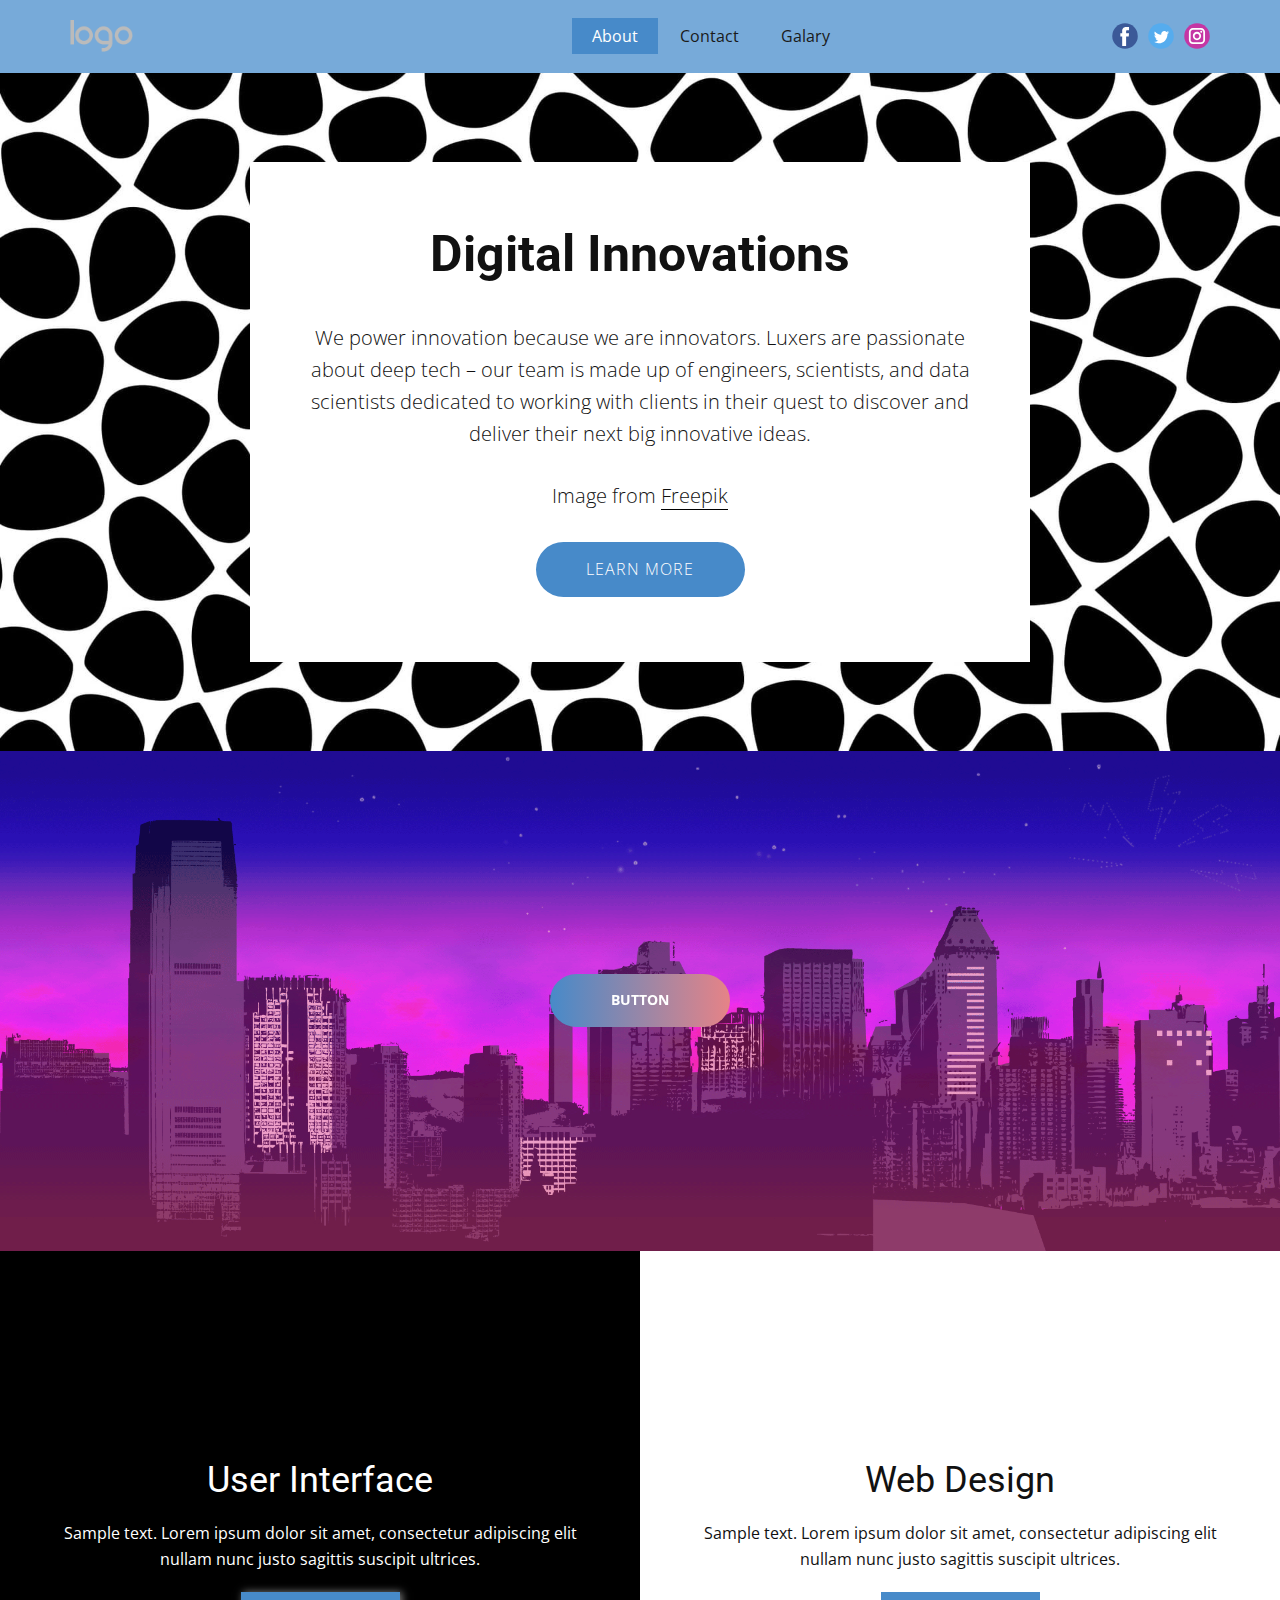
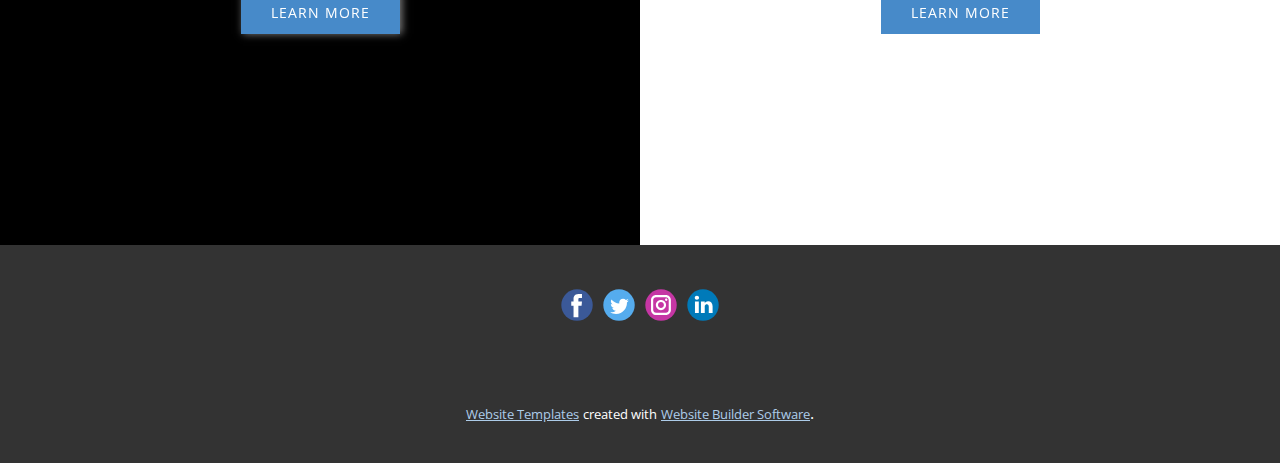
<file: index.html>
<!DOCTYPE html>
<html style="font-size: 16px;">
  <head>
    <meta name="viewport" content="width=device-width, initial-scale=1.0">
    <meta charset="utf-8">
    <meta name="keywords" content="User Interface, Web Design">
    <meta name="description" content="">
    <meta name="page_type" content="np-template-header-footer-from-plugin">
    <title>About</title>
    <link rel="stylesheet" href="nicepage.css" media="screen">
<link rel="stylesheet" href="About.css" media="screen">
    <script class="u-script" type="text/javascript" src="jquery.js" defer=""></script>
    <script class="u-script" type="text/javascript" src="nicepage.js" defer=""></script>
    <meta name="generator" content="Nicepage 3.16.0, nicepage.com">
    <link id="u-theme-google-font" rel="stylesheet" href="https://fonts.googleapis.com/css?family=Roboto:100,100i,300,300i,400,400i,500,500i,700,700i,900,900i|Open+Sans:300,300i,400,400i,600,600i,700,700i,800,800i">
    
    
    
    
    <script type="application/ld+json">{
		"@context": "http://schema.org",
		"@type": "Organization",
		"name": "",
		"url": "index.html",
		"logo": "images/default-logo.png",
		"sameAs": []
}</script>
    <meta property="og:title" content="About">
    <meta property="og:type" content="website">
    <meta name="theme-color" content="#478ac9">
    <link rel="canonical" href="index.html">
    <meta property="og:url" content="index.html">
  </head>
  <body data-home-page="About.html" data-home-page-title="About" class="u-body"><header class="u-align-center-sm u-align-center-xs u-clearfix u-header u-palette-1-light-1 u-header" id="sec-6d69"><div class="u-clearfix u-sheet u-sheet-1">
        <a href="https://nicepage.com" class="u-image u-logo u-image-1">
          <img src="images/default-logo.png" class="u-logo-image u-logo-image-1">
        </a>
        <div class="u-social-icons u-spacing-10 u-social-icons-1">
          <a class="u-social-url" title="facebook" target="_blank" href=""><span class="u-icon u-icon-circle u-social-facebook u-social-icon u-icon-1"><svg class="u-svg-link" preserveAspectRatio="xMidYMin slice" viewBox="0 0 112 112" style=""><use xmlns:xlink="http://www.w3.org/1999/xlink" xlink:href="#svg-c584"></use></svg><svg class="u-svg-content" viewBox="0 0 112 112" x="0" y="0" id="svg-c584"><circle fill="currentColor" cx="56.1" cy="56.1" r="55"></circle><path fill="#FFFFFF" d="M73.5,31.6h-9.1c-1.4,0-3.6,0.8-3.6,3.9v8.5h12.6L72,58.3H60.8v40.8H43.9V58.3h-8V43.9h8v-9.2
            c0-6.7,3.1-17,17-17h12.5v13.9H73.5z"></path></svg></span>
          </a>
          <a class="u-social-url" title="twitter" target="_blank" href=""><span class="u-icon u-icon-circle u-social-icon u-social-twitter u-icon-2"><svg class="u-svg-link" preserveAspectRatio="xMidYMin slice" viewBox="0 0 112 112" style=""><use xmlns:xlink="http://www.w3.org/1999/xlink" xlink:href="#svg-4ba1"></use></svg><svg class="u-svg-content" viewBox="0 0 112 112" x="0" y="0" id="svg-4ba1"><circle fill="currentColor" class="st0" cx="56.1" cy="56.1" r="55"></circle><path fill="#FFFFFF" d="M83.8,47.3c0,0.6,0,1.2,0,1.7c0,17.7-13.5,38.2-38.2,38.2C38,87.2,31,85,25,81.2c1,0.1,2.1,0.2,3.2,0.2
            c6.3,0,12.1-2.1,16.7-5.7c-5.9-0.1-10.8-4-12.5-9.3c0.8,0.2,1.7,0.2,2.5,0.2c1.2,0,2.4-0.2,3.5-0.5c-6.1-1.2-10.8-6.7-10.8-13.1
            c0-0.1,0-0.1,0-0.2c1.8,1,3.9,1.6,6.1,1.7c-3.6-2.4-6-6.5-6-11.2c0-2.5,0.7-4.8,1.8-6.7c6.6,8.1,16.5,13.5,27.6,14
            c-0.2-1-0.3-2-0.3-3.1c0-7.4,6-13.4,13.4-13.4c3.9,0,7.3,1.6,9.8,4.2c3.1-0.6,5.9-1.7,8.5-3.3c-1,3.1-3.1,5.8-5.9,7.4
            c2.7-0.3,5.3-1,7.7-2.1C88.7,43,86.4,45.4,83.8,47.3z"></path></svg></span>
          </a>
          <a class="u-social-url" title="instagram" target="_blank" href=""><span class="u-icon u-icon-circle u-social-icon u-social-instagram u-icon-3"><svg class="u-svg-link" preserveAspectRatio="xMidYMin slice" viewBox="0 0 112 112" style=""><use xmlns:xlink="http://www.w3.org/1999/xlink" xlink:href="#svg-ce2f"></use></svg><svg class="u-svg-content" viewBox="0 0 112 112" x="0" y="0" id="svg-ce2f"><circle fill="currentColor" cx="56.1" cy="56.1" r="55"></circle><path fill="#FFFFFF" d="M55.9,38.2c-9.9,0-17.9,8-17.9,17.9C38,66,46,74,55.9,74c9.9,0,17.9-8,17.9-17.9C73.8,46.2,65.8,38.2,55.9,38.2
            z M55.9,66.4c-5.7,0-10.3-4.6-10.3-10.3c-0.1-5.7,4.6-10.3,10.3-10.3c5.7,0,10.3,4.6,10.3,10.3C66.2,61.8,61.6,66.4,55.9,66.4z"></path><path fill="#FFFFFF" d="M74.3,33.5c-2.3,0-4.2,1.9-4.2,4.2s1.9,4.2,4.2,4.2s4.2-1.9,4.2-4.2S76.6,33.5,74.3,33.5z"></path><path fill="#FFFFFF" d="M73.1,21.3H38.6c-9.7,0-17.5,7.9-17.5,17.5v34.5c0,9.7,7.9,17.6,17.5,17.6h34.5c9.7,0,17.5-7.9,17.5-17.5V38.8
            C90.6,29.1,82.7,21.3,73.1,21.3z M83,73.3c0,5.5-4.5,9.9-9.9,9.9H38.6c-5.5,0-9.9-4.5-9.9-9.9V38.8c0-5.5,4.5-9.9,9.9-9.9h34.5
            c5.5,0,9.9,4.5,9.9,9.9V73.3z"></path></svg></span>
          </a>
        </div>
        <nav class="u-align-left u-menu u-menu-dropdown u-offcanvas u-menu-1">
          <div class="menu-collapse" style="font-size: 1rem;">
            <a class="u-button-style u-nav-link" href="#">
              <svg class="u-svg-link" preserveAspectRatio="xMidYMin slice" viewBox="0 0 302 302" style=""><use xmlns:xlink="http://www.w3.org/1999/xlink" xlink:href="#svg-8a8f"></use></svg>
              <svg xmlns="http://www.w3.org/2000/svg" xmlns:xlink="http://www.w3.org/1999/xlink" version="1.1" id="svg-8a8f" x="0px" y="0px" viewBox="0 0 302 302" style="enable-background:new 0 0 302 302;" xml:space="preserve" class="u-svg-content"><g><rect y="36" width="302" height="30"></rect><rect y="236" width="302" height="30"></rect><rect y="136" width="302" height="30"></rect>
</g><g></g><g></g><g></g><g></g><g></g><g></g><g></g><g></g><g></g><g></g><g></g><g></g><g></g><g></g><g></g></svg>
            </a>
          </div>
          <div class="u-custom-menu u-nav-container">
            <ul class="u-nav u-spacing-2 u-unstyled u-nav-1"><li class="u-nav-item"><a class="u-active-palette-1-base u-border-active-palette-1-base u-border-hover-palette-1-light-1 u-button-style u-hover-palette-1-light-1 u-nav-link u-text-active-white u-text-grey-90 u-text-hover-white" href="About.html" style="padding: 10px 20px;">About</a>
</li><li class="u-nav-item"><a class="u-active-palette-1-base u-border-active-palette-1-base u-border-hover-palette-1-light-1 u-button-style u-hover-palette-1-light-1 u-nav-link u-text-active-white u-text-grey-90 u-text-hover-white" href="Contact.html" style="padding: 10px 20px;">Contact</a>
</li><li class="u-nav-item"><a class="u-active-palette-1-base u-border-active-palette-1-base u-border-hover-palette-1-light-1 u-button-style u-hover-palette-1-light-1 u-nav-link u-text-active-white u-text-grey-90 u-text-hover-white" href="Galary.html" style="padding: 10px 20px;">Galary</a>
</li></ul>
          </div>
          <div class="u-custom-menu u-nav-container-collapse">
            <div class="u-align-center u-black u-container-style u-inner-container-layout u-opacity u-opacity-95 u-sidenav">
              <div class="u-sidenav-overflow">
                <div class="u-menu-close"></div>
                <ul class="u-align-center u-nav u-popupmenu-items u-unstyled u-nav-2"><li class="u-nav-item"><a class="u-button-style u-nav-link" href="About.html" style="padding: 10px 20px;">About</a>
</li><li class="u-nav-item"><a class="u-button-style u-nav-link" href="Contact.html" style="padding: 10px 20px;">Contact</a>
</li><li class="u-nav-item"><a class="u-button-style u-nav-link" href="Galary.html" style="padding: 10px 20px;">Galary</a>
</li></ul>
              </div>
            </div>
            <div class="u-black u-menu-overlay u-opacity u-opacity-70"></div>
          </div>
        </nav>
      </div></header>
    <section class="u-align-center u-clearfix u-image u-section-1" id="carousel_410c" data-image-width="1920" data-image-height="1047">
      <div class="u-clearfix u-sheet u-valign-middle u-sheet-1">
        <div class="u-align-center u-container-style u-group u-white u-group-1">
          <div class="u-container-layout u-valign-middle u-container-layout-1">
            <h1 class="u-text u-text-default-lg u-text-default-md u-text-default-sm u-text-default-xl u-text-1">Digital Innovations</h1>
            <p class="u-text u-text-2">We power innovation because we are innovators. Luxers are passionate about deep tech – our team is made up of engineers, scientists, and data scientists dedicated to working with clients in their quest to discover and deliver their next big innovative ideas.</p>
            <p class="u-text u-text-3">Image from <a href="https://www.freepik.com/vectors/background" class="u-active-none u-border-1 u-border-black u-btn u-button-link u-button-style u-hover-none u-none u-text-body-color u-btn-1">Freepik</a>
            </p>
            <a href="https://nicepage.com/k/hospital-website-templates" class="u-active-palette-1-base u-btn u-btn-round u-button-style u-hover-black u-palette-1-base u-radius-50 u-btn-2">learn more</a>
          </div>
        </div>
      </div>
    </section>
    <section class="u-clearfix u-image u-section-2" id="sec-f037" data-image-width="2569" data-image-height="837">
      <div class="u-clearfix u-sheet u-valign-middle u-sheet-1">
        <a href="Home.html" class="u-btn u-btn-round u-button-style u-gradient u-none u-radius-37 u-text-body-alt-color u-btn-1" data-animation-name="bounceIn" data-animation-duration="1500" data-animation-delay="0" data-animation-direction="">Button</a>
      </div>
    </section>
    <section class="u-clearfix u-section-3" id="sec-c605">
      <div class="u-clearfix u-expanded-width u-gutter-0 u-layout-wrap u-layout-wrap-1">
        <div class="u-gutter-0 u-layout">
          <div class="u-layout-row">
            <div class="u-align-center u-black u-container-style u-layout-cell u-shape-rectangle u-size-30 u-layout-cell-1">
              <div class="u-container-layout u-valign-middle u-container-layout-1">
                <h2 class="u-text u-text-1">User Interface</h2>
                <p class="u-text u-text-2">Sample text. Lorem ipsum dolor sit amet, consectetur adipiscing elit nullam nunc justo sagittis suscipit ultrices.</p>
                <a href="#" class="u-btn u-button-style u-palette-1-base u-text-active-palette-4-base u-text-hover-palette-2-base u-btn-1" data-animation-name="rotateIn" data-animation-duration="1250" data-animation-delay="0" data-animation-direction="UpRight">learn more</a>
              </div>
            </div>
            <div class="u-align-center u-container-style u-layout-cell u-size-30 u-white u-layout-cell-2">
              <div class="u-container-layout u-valign-middle u-container-layout-2">
                <h2 class="u-text u-text-3">Web Design</h2>
                <p class="u-text u-text-4">Sample text. Lorem ipsum dolor sit amet, consectetur adipiscing elit nullam nunc justo sagittis suscipit ultrices.</p>
                <a href="Contact.html" data-page-id="17616672" class="u-active-palette-4-base u-btn u-button-style u-hover-palette-2-base u-palette-1-base u-btn-2" data-animation-name="bounceIn" data-animation-duration="1750" data-animation-delay="0" data-animation-direction="">learn more</a>
              </div>
            </div>
          </div>
        </div>
      </div>
    </section>
    
    
    <footer class="u-clearfix u-footer u-grey-80" id="sec-30d3"><div class="u-clearfix u-sheet u-sheet-1">
        <div class="u-align-left u-social-icons u-spacing-10 u-social-icons-1">
          <a class="u-social-url" title="facebook" target="_blank" href=""><span class="u-icon u-icon-circle u-social-facebook u-social-icon u-icon-1"><svg class="u-svg-link" preserveAspectRatio="xMidYMin slice" viewBox="0 0 112 112" style=""><use xmlns:xlink="http://www.w3.org/1999/xlink" xlink:href="#svg-9bb2"></use></svg><svg class="u-svg-content" viewBox="0 0 112 112" x="0" y="0" id="svg-9bb2"><circle fill="currentColor" cx="56.1" cy="56.1" r="55"></circle><path fill="#FFFFFF" d="M73.5,31.6h-9.1c-1.4,0-3.6,0.8-3.6,3.9v8.5h12.6L72,58.3H60.8v40.8H43.9V58.3h-8V43.9h8v-9.2
            c0-6.7,3.1-17,17-17h12.5v13.9H73.5z"></path></svg></span>
          </a>
          <a class="u-social-url" title="twitter" target="_blank" href=""><span class="u-icon u-icon-circle u-social-icon u-social-twitter u-icon-2"><svg class="u-svg-link" preserveAspectRatio="xMidYMin slice" viewBox="0 0 112 112" style=""><use xmlns:xlink="http://www.w3.org/1999/xlink" xlink:href="#svg-b16e"></use></svg><svg class="u-svg-content" viewBox="0 0 112 112" x="0" y="0" id="svg-b16e"><circle fill="currentColor" class="st0" cx="56.1" cy="56.1" r="55"></circle><path fill="#FFFFFF" d="M83.8,47.3c0,0.6,0,1.2,0,1.7c0,17.7-13.5,38.2-38.2,38.2C38,87.2,31,85,25,81.2c1,0.1,2.1,0.2,3.2,0.2
            c6.3,0,12.1-2.1,16.7-5.7c-5.9-0.1-10.8-4-12.5-9.3c0.8,0.2,1.7,0.2,2.5,0.2c1.2,0,2.4-0.2,3.5-0.5c-6.1-1.2-10.8-6.7-10.8-13.1
            c0-0.1,0-0.1,0-0.2c1.8,1,3.9,1.6,6.1,1.7c-3.6-2.4-6-6.5-6-11.2c0-2.5,0.7-4.8,1.8-6.7c6.6,8.1,16.5,13.5,27.6,14
            c-0.2-1-0.3-2-0.3-3.1c0-7.4,6-13.4,13.4-13.4c3.9,0,7.3,1.6,9.8,4.2c3.1-0.6,5.9-1.7,8.5-3.3c-1,3.1-3.1,5.8-5.9,7.4
            c2.7-0.3,5.3-1,7.7-2.1C88.7,43,86.4,45.4,83.8,47.3z"></path></svg></span>
          </a>
          <a class="u-social-url" title="instagram" target="_blank" href=""><span class="u-icon u-icon-circle u-social-icon u-social-instagram u-icon-3"><svg class="u-svg-link" preserveAspectRatio="xMidYMin slice" viewBox="0 0 112 112" style=""><use xmlns:xlink="http://www.w3.org/1999/xlink" xlink:href="#svg-9514"></use></svg><svg class="u-svg-content" viewBox="0 0 112 112" x="0" y="0" id="svg-9514"><circle fill="currentColor" cx="56.1" cy="56.1" r="55"></circle><path fill="#FFFFFF" d="M55.9,38.2c-9.9,0-17.9,8-17.9,17.9C38,66,46,74,55.9,74c9.9,0,17.9-8,17.9-17.9C73.8,46.2,65.8,38.2,55.9,38.2
            z M55.9,66.4c-5.7,0-10.3-4.6-10.3-10.3c-0.1-5.7,4.6-10.3,10.3-10.3c5.7,0,10.3,4.6,10.3,10.3C66.2,61.8,61.6,66.4,55.9,66.4z"></path><path fill="#FFFFFF" d="M74.3,33.5c-2.3,0-4.2,1.9-4.2,4.2s1.9,4.2,4.2,4.2s4.2-1.9,4.2-4.2S76.6,33.5,74.3,33.5z"></path><path fill="#FFFFFF" d="M73.1,21.3H38.6c-9.7,0-17.5,7.9-17.5,17.5v34.5c0,9.7,7.9,17.6,17.5,17.6h34.5c9.7,0,17.5-7.9,17.5-17.5V38.8
            C90.6,29.1,82.7,21.3,73.1,21.3z M83,73.3c0,5.5-4.5,9.9-9.9,9.9H38.6c-5.5,0-9.9-4.5-9.9-9.9V38.8c0-5.5,4.5-9.9,9.9-9.9h34.5
            c5.5,0,9.9,4.5,9.9,9.9V73.3z"></path></svg></span>
          </a>
          <a class="u-social-url" title="linkedin" target="_blank" href=""><span class="u-icon u-icon-circle u-social-icon u-social-linkedin u-icon-4"><svg class="u-svg-link" preserveAspectRatio="xMidYMin slice" viewBox="0 0 112 112" style=""><use xmlns:xlink="http://www.w3.org/1999/xlink" xlink:href="#svg-259d"></use></svg><svg class="u-svg-content" viewBox="0 0 112 112" x="0" y="0" id="svg-259d"><circle fill="currentColor" cx="56.1" cy="56.1" r="55"></circle><path fill="#FFFFFF" d="M41.3,83.7H27.9V43.4h13.4V83.7z M34.6,37.9L34.6,37.9c-4.6,0-7.5-3.1-7.5-7c0-4,3-7,7.6-7s7.4,3,7.5,7
            C42.2,34.8,39.2,37.9,34.6,37.9z M89.6,83.7H76.2V62.2c0-5.4-1.9-9.1-6.8-9.1c-3.7,0-5.9,2.5-6.9,4.9c-0.4,0.9-0.4,2.1-0.4,3.3v22.5
            H48.7c0,0,0.2-36.5,0-40.3h13.4v5.7c1.8-2.7,5-6.7,12.1-6.7c8.8,0,15.4,5.8,15.4,18.1V83.7z"></path></svg></span>
          </a>
        </div>
      </div></footer>
    <section class="u-backlink u-clearfix u-grey-80">
      <a class="u-link" href="https://nicepage.com/website-templates" target="_blank">
        <span>Website Templates</span>
      </a>
      <p class="u-text">
        <span>created with</span>
      </p>
      <a class="u-link" href="https://nicepage.com/" target="_blank">
        <span>Website Builder Software</span>
      </a>. 
    </section>
  </body>
</html>
</file>
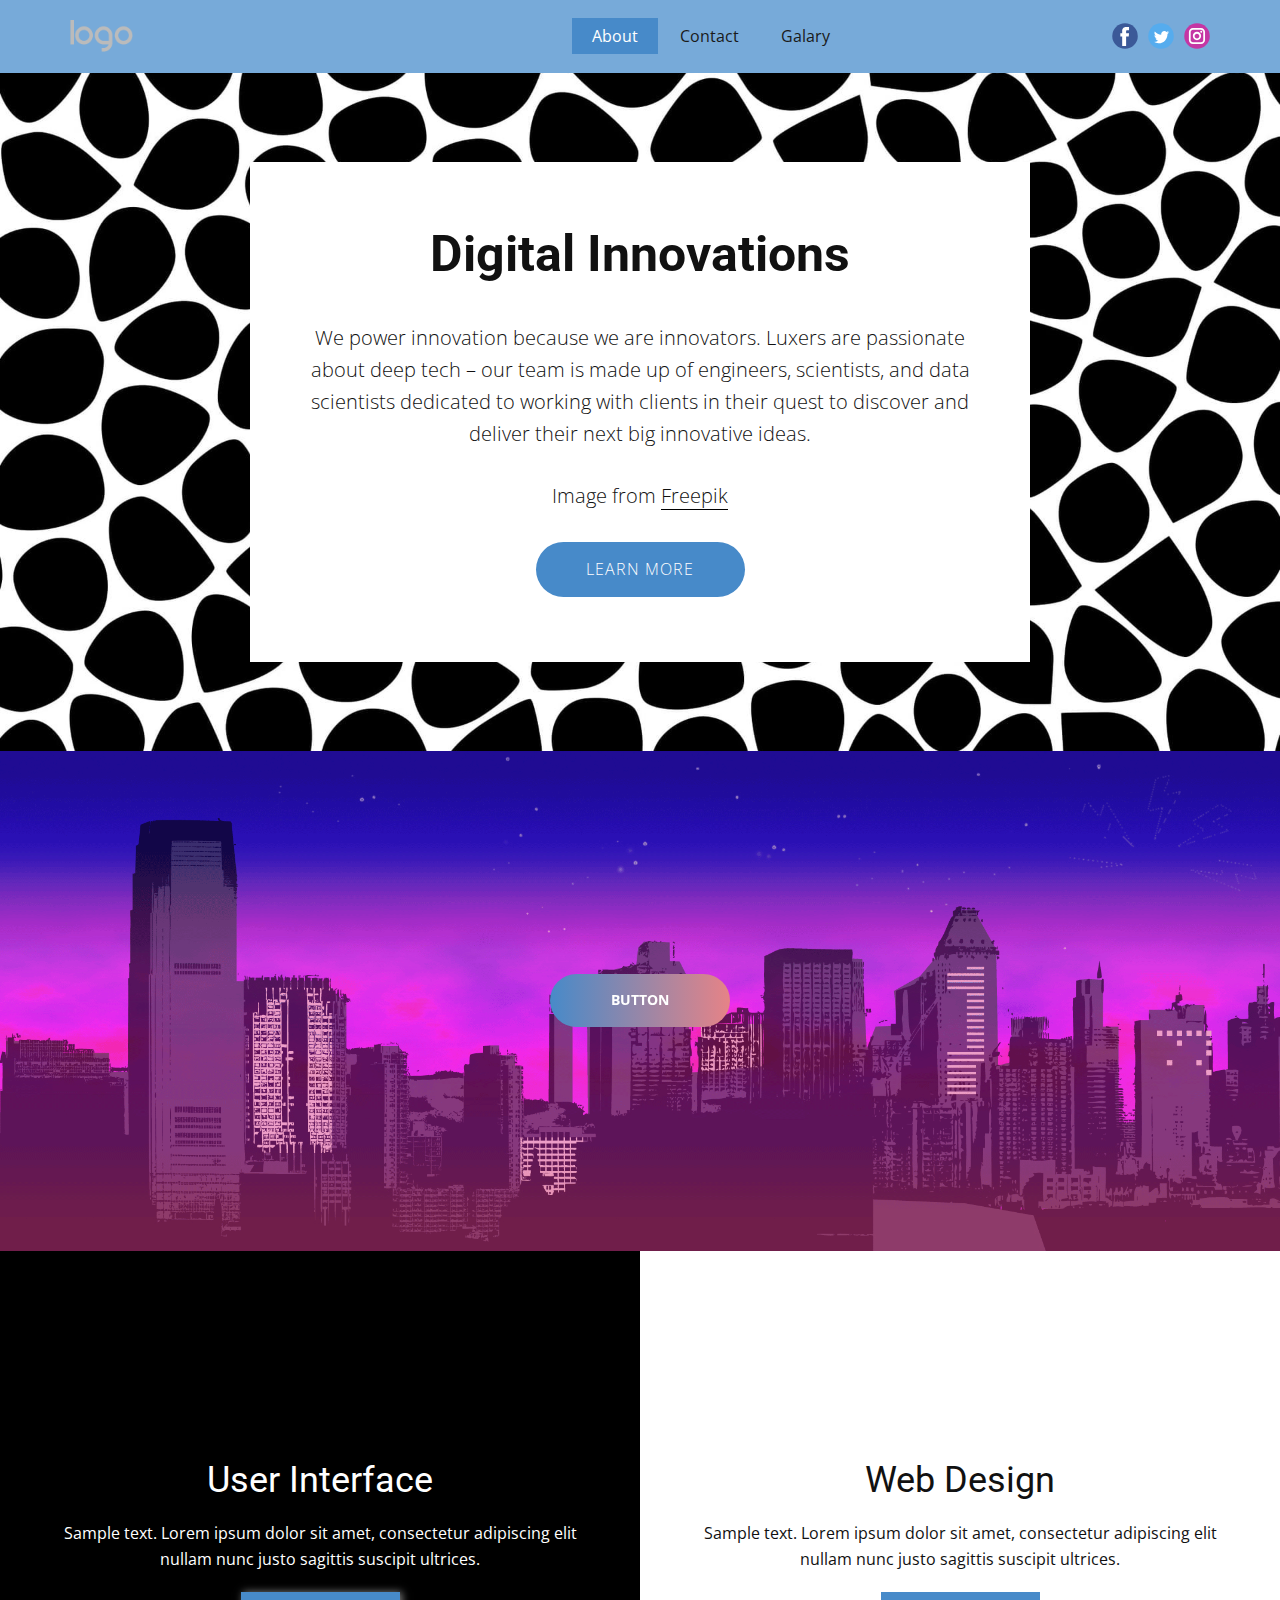
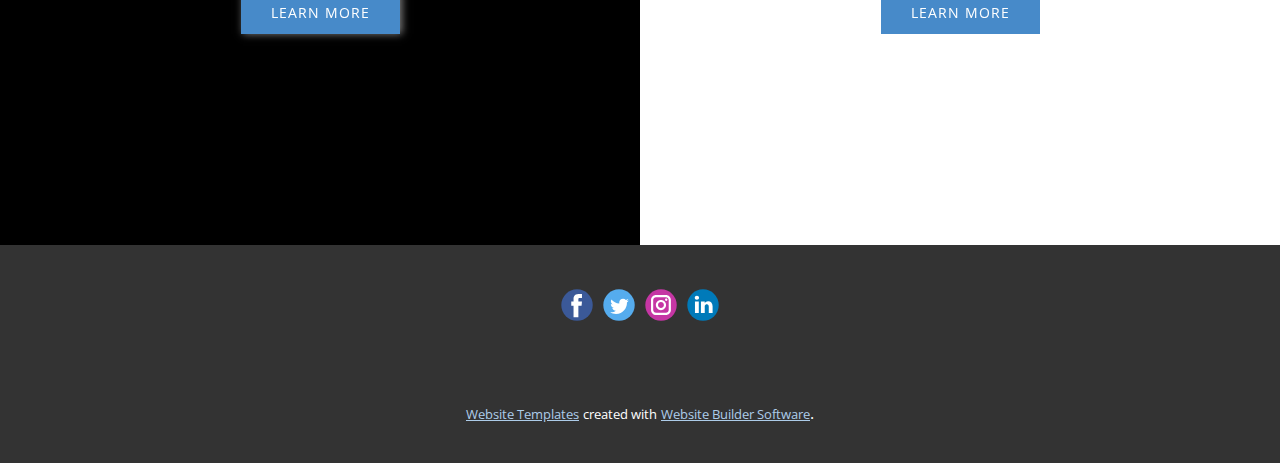
<file: About.html>
<!DOCTYPE html>
<html style="font-size: 16px;">
  <head>
    <meta name="viewport" content="width=device-width, initial-scale=1.0">
    <meta charset="utf-8">
    <meta name="keywords" content="User Interface, Web Design">
    <meta name="description" content="">
    <meta name="page_type" content="np-template-header-footer-from-plugin">
    <title>About</title>
    <link rel="stylesheet" href="nicepage.css" media="screen">
<link rel="stylesheet" href="About.css" media="screen">
    <script class="u-script" type="text/javascript" src="jquery.js" defer=""></script>
    <script class="u-script" type="text/javascript" src="nicepage.js" defer=""></script>
    <meta name="generator" content="Nicepage 3.16.0, nicepage.com">
    <link id="u-theme-google-font" rel="stylesheet" href="https://fonts.googleapis.com/css?family=Roboto:100,100i,300,300i,400,400i,500,500i,700,700i,900,900i|Open+Sans:300,300i,400,400i,600,600i,700,700i,800,800i">
    
    
    
    
    <script type="application/ld+json">{
		"@context": "http://schema.org",
		"@type": "Organization",
		"name": "",
		"url": "index.html",
		"logo": "images/default-logo.png",
		"sameAs": []
}</script>
    <meta property="og:title" content="About">
    <meta property="og:type" content="website">
    <meta name="theme-color" content="#478ac9">
    <link rel="canonical" href="index.html">
    <meta property="og:url" content="index.html">
  </head>
  <body class="u-body"><header class="u-align-center-sm u-align-center-xs u-clearfix u-header u-palette-1-light-1 u-header" id="sec-6d69"><div class="u-clearfix u-sheet u-sheet-1">
        <a href="https://nicepage.com" class="u-image u-logo u-image-1">
          <img src="images/default-logo.png" class="u-logo-image u-logo-image-1">
        </a>
        <div class="u-social-icons u-spacing-10 u-social-icons-1">
          <a class="u-social-url" title="facebook" target="_blank" href=""><span class="u-icon u-icon-circle u-social-facebook u-social-icon u-icon-1"><svg class="u-svg-link" preserveAspectRatio="xMidYMin slice" viewBox="0 0 112 112" style=""><use xmlns:xlink="http://www.w3.org/1999/xlink" xlink:href="#svg-c584"></use></svg><svg class="u-svg-content" viewBox="0 0 112 112" x="0" y="0" id="svg-c584"><circle fill="currentColor" cx="56.1" cy="56.1" r="55"></circle><path fill="#FFFFFF" d="M73.5,31.6h-9.1c-1.4,0-3.6,0.8-3.6,3.9v8.5h12.6L72,58.3H60.8v40.8H43.9V58.3h-8V43.9h8v-9.2
            c0-6.7,3.1-17,17-17h12.5v13.9H73.5z"></path></svg></span>
          </a>
          <a class="u-social-url" title="twitter" target="_blank" href=""><span class="u-icon u-icon-circle u-social-icon u-social-twitter u-icon-2"><svg class="u-svg-link" preserveAspectRatio="xMidYMin slice" viewBox="0 0 112 112" style=""><use xmlns:xlink="http://www.w3.org/1999/xlink" xlink:href="#svg-4ba1"></use></svg><svg class="u-svg-content" viewBox="0 0 112 112" x="0" y="0" id="svg-4ba1"><circle fill="currentColor" class="st0" cx="56.1" cy="56.1" r="55"></circle><path fill="#FFFFFF" d="M83.8,47.3c0,0.6,0,1.2,0,1.7c0,17.7-13.5,38.2-38.2,38.2C38,87.2,31,85,25,81.2c1,0.1,2.1,0.2,3.2,0.2
            c6.3,0,12.1-2.1,16.7-5.7c-5.9-0.1-10.8-4-12.5-9.3c0.8,0.2,1.7,0.2,2.5,0.2c1.2,0,2.4-0.2,3.5-0.5c-6.1-1.2-10.8-6.7-10.8-13.1
            c0-0.1,0-0.1,0-0.2c1.8,1,3.9,1.6,6.1,1.7c-3.6-2.4-6-6.5-6-11.2c0-2.5,0.7-4.8,1.8-6.7c6.6,8.1,16.5,13.5,27.6,14
            c-0.2-1-0.3-2-0.3-3.1c0-7.4,6-13.4,13.4-13.4c3.9,0,7.3,1.6,9.8,4.2c3.1-0.6,5.9-1.7,8.5-3.3c-1,3.1-3.1,5.8-5.9,7.4
            c2.7-0.3,5.3-1,7.7-2.1C88.7,43,86.4,45.4,83.8,47.3z"></path></svg></span>
          </a>
          <a class="u-social-url" title="instagram" target="_blank" href=""><span class="u-icon u-icon-circle u-social-icon u-social-instagram u-icon-3"><svg class="u-svg-link" preserveAspectRatio="xMidYMin slice" viewBox="0 0 112 112" style=""><use xmlns:xlink="http://www.w3.org/1999/xlink" xlink:href="#svg-ce2f"></use></svg><svg class="u-svg-content" viewBox="0 0 112 112" x="0" y="0" id="svg-ce2f"><circle fill="currentColor" cx="56.1" cy="56.1" r="55"></circle><path fill="#FFFFFF" d="M55.9,38.2c-9.9,0-17.9,8-17.9,17.9C38,66,46,74,55.9,74c9.9,0,17.9-8,17.9-17.9C73.8,46.2,65.8,38.2,55.9,38.2
            z M55.9,66.4c-5.7,0-10.3-4.6-10.3-10.3c-0.1-5.7,4.6-10.3,10.3-10.3c5.7,0,10.3,4.6,10.3,10.3C66.2,61.8,61.6,66.4,55.9,66.4z"></path><path fill="#FFFFFF" d="M74.3,33.5c-2.3,0-4.2,1.9-4.2,4.2s1.9,4.2,4.2,4.2s4.2-1.9,4.2-4.2S76.6,33.5,74.3,33.5z"></path><path fill="#FFFFFF" d="M73.1,21.3H38.6c-9.7,0-17.5,7.9-17.5,17.5v34.5c0,9.7,7.9,17.6,17.5,17.6h34.5c9.7,0,17.5-7.9,17.5-17.5V38.8
            C90.6,29.1,82.7,21.3,73.1,21.3z M83,73.3c0,5.5-4.5,9.9-9.9,9.9H38.6c-5.5,0-9.9-4.5-9.9-9.9V38.8c0-5.5,4.5-9.9,9.9-9.9h34.5
            c5.5,0,9.9,4.5,9.9,9.9V73.3z"></path></svg></span>
          </a>
        </div>
        <nav class="u-align-left u-menu u-menu-dropdown u-offcanvas u-menu-1">
          <div class="menu-collapse" style="font-size: 1rem;">
            <a class="u-button-style u-nav-link" href="#">
              <svg class="u-svg-link" preserveAspectRatio="xMidYMin slice" viewBox="0 0 302 302" style=""><use xmlns:xlink="http://www.w3.org/1999/xlink" xlink:href="#svg-8a8f"></use></svg>
              <svg xmlns="http://www.w3.org/2000/svg" xmlns:xlink="http://www.w3.org/1999/xlink" version="1.1" id="svg-8a8f" x="0px" y="0px" viewBox="0 0 302 302" style="enable-background:new 0 0 302 302;" xml:space="preserve" class="u-svg-content"><g><rect y="36" width="302" height="30"></rect><rect y="236" width="302" height="30"></rect><rect y="136" width="302" height="30"></rect>
</g><g></g><g></g><g></g><g></g><g></g><g></g><g></g><g></g><g></g><g></g><g></g><g></g><g></g><g></g><g></g></svg>
            </a>
          </div>
          <div class="u-custom-menu u-nav-container">
            <ul class="u-nav u-spacing-2 u-unstyled u-nav-1"><li class="u-nav-item"><a class="u-active-palette-1-base u-border-active-palette-1-base u-border-hover-palette-1-light-1 u-button-style u-hover-palette-1-light-1 u-nav-link u-text-active-white u-text-grey-90 u-text-hover-white" href="About.html" style="padding: 10px 20px;">About</a>
</li><li class="u-nav-item"><a class="u-active-palette-1-base u-border-active-palette-1-base u-border-hover-palette-1-light-1 u-button-style u-hover-palette-1-light-1 u-nav-link u-text-active-white u-text-grey-90 u-text-hover-white" href="Contact.html" style="padding: 10px 20px;">Contact</a>
</li><li class="u-nav-item"><a class="u-active-palette-1-base u-border-active-palette-1-base u-border-hover-palette-1-light-1 u-button-style u-hover-palette-1-light-1 u-nav-link u-text-active-white u-text-grey-90 u-text-hover-white" href="Galary.html" style="padding: 10px 20px;">Galary</a>
</li></ul>
          </div>
          <div class="u-custom-menu u-nav-container-collapse">
            <div class="u-align-center u-black u-container-style u-inner-container-layout u-opacity u-opacity-95 u-sidenav">
              <div class="u-sidenav-overflow">
                <div class="u-menu-close"></div>
                <ul class="u-align-center u-nav u-popupmenu-items u-unstyled u-nav-2"><li class="u-nav-item"><a class="u-button-style u-nav-link" href="About.html" style="padding: 10px 20px;">About</a>
</li><li class="u-nav-item"><a class="u-button-style u-nav-link" href="Contact.html" style="padding: 10px 20px;">Contact</a>
</li><li class="u-nav-item"><a class="u-button-style u-nav-link" href="Galary.html" style="padding: 10px 20px;">Galary</a>
</li></ul>
              </div>
            </div>
            <div class="u-black u-menu-overlay u-opacity u-opacity-70"></div>
          </div>
        </nav>
      </div></header>
    <section class="u-align-center u-clearfix u-image u-section-1" id="carousel_410c" data-image-width="1920" data-image-height="1047">
      <div class="u-clearfix u-sheet u-valign-middle u-sheet-1">
        <div class="u-align-center u-container-style u-group u-white u-group-1">
          <div class="u-container-layout u-valign-middle u-container-layout-1">
            <h1 class="u-text u-text-default-lg u-text-default-md u-text-default-sm u-text-default-xl u-text-1">Digital Innovations</h1>
            <p class="u-text u-text-2">We power innovation because we are innovators. Luxers are passionate about deep tech – our team is made up of engineers, scientists, and data scientists dedicated to working with clients in their quest to discover and deliver their next big innovative ideas.</p>
            <p class="u-text u-text-3">Image from <a href="https://www.freepik.com/vectors/background" class="u-active-none u-border-1 u-border-black u-btn u-button-link u-button-style u-hover-none u-none u-text-body-color u-btn-1">Freepik</a>
            </p>
            <a href="https://nicepage.com/k/hospital-website-templates" class="u-active-palette-1-base u-btn u-btn-round u-button-style u-hover-black u-palette-1-base u-radius-50 u-btn-2">learn more</a>
          </div>
        </div>
      </div>
    </section>
    <section class="u-clearfix u-image u-section-2" id="sec-f037" data-image-width="2569" data-image-height="837">
      <div class="u-clearfix u-sheet u-valign-middle u-sheet-1">
        <a href="Home.html" class="u-btn u-btn-round u-button-style u-gradient u-none u-radius-37 u-text-body-alt-color u-btn-1" data-animation-name="bounceIn" data-animation-duration="1500" data-animation-delay="0" data-animation-direction="">Button</a>
      </div>
    </section>
    <section class="u-clearfix u-section-3" id="sec-c605">
      <div class="u-clearfix u-expanded-width u-gutter-0 u-layout-wrap u-layout-wrap-1">
        <div class="u-gutter-0 u-layout">
          <div class="u-layout-row">
            <div class="u-align-center u-black u-container-style u-layout-cell u-shape-rectangle u-size-30 u-layout-cell-1">
              <div class="u-container-layout u-valign-middle u-container-layout-1">
                <h2 class="u-text u-text-1">User Interface</h2>
                <p class="u-text u-text-2">Sample text. Lorem ipsum dolor sit amet, consectetur adipiscing elit nullam nunc justo sagittis suscipit ultrices.</p>
                <a href="#" class="u-btn u-button-style u-palette-1-base u-text-active-palette-4-base u-text-hover-palette-2-base u-btn-1" data-animation-name="rotateIn" data-animation-duration="1250" data-animation-delay="0" data-animation-direction="UpRight">learn more</a>
              </div>
            </div>
            <div class="u-align-center u-container-style u-layout-cell u-size-30 u-white u-layout-cell-2">
              <div class="u-container-layout u-valign-middle u-container-layout-2">
                <h2 class="u-text u-text-3">Web Design</h2>
                <p class="u-text u-text-4">Sample text. Lorem ipsum dolor sit amet, consectetur adipiscing elit nullam nunc justo sagittis suscipit ultrices.</p>
                <a href="Contact.html" data-page-id="17616672" class="u-active-palette-4-base u-btn u-button-style u-hover-palette-2-base u-palette-1-base u-btn-2" data-animation-name="bounceIn" data-animation-duration="1750" data-animation-delay="0" data-animation-direction="">learn more</a>
              </div>
            </div>
          </div>
        </div>
      </div>
    </section>
    
    
    <footer class="u-clearfix u-footer u-grey-80" id="sec-30d3"><div class="u-clearfix u-sheet u-sheet-1">
        <div class="u-align-left u-social-icons u-spacing-10 u-social-icons-1">
          <a class="u-social-url" title="facebook" target="_blank" href=""><span class="u-icon u-icon-circle u-social-facebook u-social-icon u-icon-1"><svg class="u-svg-link" preserveAspectRatio="xMidYMin slice" viewBox="0 0 112 112" style=""><use xmlns:xlink="http://www.w3.org/1999/xlink" xlink:href="#svg-9bb2"></use></svg><svg class="u-svg-content" viewBox="0 0 112 112" x="0" y="0" id="svg-9bb2"><circle fill="currentColor" cx="56.1" cy="56.1" r="55"></circle><path fill="#FFFFFF" d="M73.5,31.6h-9.1c-1.4,0-3.6,0.8-3.6,3.9v8.5h12.6L72,58.3H60.8v40.8H43.9V58.3h-8V43.9h8v-9.2
            c0-6.7,3.1-17,17-17h12.5v13.9H73.5z"></path></svg></span>
          </a>
          <a class="u-social-url" title="twitter" target="_blank" href=""><span class="u-icon u-icon-circle u-social-icon u-social-twitter u-icon-2"><svg class="u-svg-link" preserveAspectRatio="xMidYMin slice" viewBox="0 0 112 112" style=""><use xmlns:xlink="http://www.w3.org/1999/xlink" xlink:href="#svg-b16e"></use></svg><svg class="u-svg-content" viewBox="0 0 112 112" x="0" y="0" id="svg-b16e"><circle fill="currentColor" class="st0" cx="56.1" cy="56.1" r="55"></circle><path fill="#FFFFFF" d="M83.8,47.3c0,0.6,0,1.2,0,1.7c0,17.7-13.5,38.2-38.2,38.2C38,87.2,31,85,25,81.2c1,0.1,2.1,0.2,3.2,0.2
            c6.3,0,12.1-2.1,16.7-5.7c-5.9-0.1-10.8-4-12.5-9.3c0.8,0.2,1.7,0.2,2.5,0.2c1.2,0,2.4-0.2,3.5-0.5c-6.1-1.2-10.8-6.7-10.8-13.1
            c0-0.1,0-0.1,0-0.2c1.8,1,3.9,1.6,6.1,1.7c-3.6-2.4-6-6.5-6-11.2c0-2.5,0.7-4.8,1.8-6.7c6.6,8.1,16.5,13.5,27.6,14
            c-0.2-1-0.3-2-0.3-3.1c0-7.4,6-13.4,13.4-13.4c3.9,0,7.3,1.6,9.8,4.2c3.1-0.6,5.9-1.7,8.5-3.3c-1,3.1-3.1,5.8-5.9,7.4
            c2.7-0.3,5.3-1,7.7-2.1C88.7,43,86.4,45.4,83.8,47.3z"></path></svg></span>
          </a>
          <a class="u-social-url" title="instagram" target="_blank" href=""><span class="u-icon u-icon-circle u-social-icon u-social-instagram u-icon-3"><svg class="u-svg-link" preserveAspectRatio="xMidYMin slice" viewBox="0 0 112 112" style=""><use xmlns:xlink="http://www.w3.org/1999/xlink" xlink:href="#svg-9514"></use></svg><svg class="u-svg-content" viewBox="0 0 112 112" x="0" y="0" id="svg-9514"><circle fill="currentColor" cx="56.1" cy="56.1" r="55"></circle><path fill="#FFFFFF" d="M55.9,38.2c-9.9,0-17.9,8-17.9,17.9C38,66,46,74,55.9,74c9.9,0,17.9-8,17.9-17.9C73.8,46.2,65.8,38.2,55.9,38.2
            z M55.9,66.4c-5.7,0-10.3-4.6-10.3-10.3c-0.1-5.7,4.6-10.3,10.3-10.3c5.7,0,10.3,4.6,10.3,10.3C66.2,61.8,61.6,66.4,55.9,66.4z"></path><path fill="#FFFFFF" d="M74.3,33.5c-2.3,0-4.2,1.9-4.2,4.2s1.9,4.2,4.2,4.2s4.2-1.9,4.2-4.2S76.6,33.5,74.3,33.5z"></path><path fill="#FFFFFF" d="M73.1,21.3H38.6c-9.7,0-17.5,7.9-17.5,17.5v34.5c0,9.7,7.9,17.6,17.5,17.6h34.5c9.7,0,17.5-7.9,17.5-17.5V38.8
            C90.6,29.1,82.7,21.3,73.1,21.3z M83,73.3c0,5.5-4.5,9.9-9.9,9.9H38.6c-5.5,0-9.9-4.5-9.9-9.9V38.8c0-5.5,4.5-9.9,9.9-9.9h34.5
            c5.5,0,9.9,4.5,9.9,9.9V73.3z"></path></svg></span>
          </a>
          <a class="u-social-url" title="linkedin" target="_blank" href=""><span class="u-icon u-icon-circle u-social-icon u-social-linkedin u-icon-4"><svg class="u-svg-link" preserveAspectRatio="xMidYMin slice" viewBox="0 0 112 112" style=""><use xmlns:xlink="http://www.w3.org/1999/xlink" xlink:href="#svg-259d"></use></svg><svg class="u-svg-content" viewBox="0 0 112 112" x="0" y="0" id="svg-259d"><circle fill="currentColor" cx="56.1" cy="56.1" r="55"></circle><path fill="#FFFFFF" d="M41.3,83.7H27.9V43.4h13.4V83.7z M34.6,37.9L34.6,37.9c-4.6,0-7.5-3.1-7.5-7c0-4,3-7,7.6-7s7.4,3,7.5,7
            C42.2,34.8,39.2,37.9,34.6,37.9z M89.6,83.7H76.2V62.2c0-5.4-1.9-9.1-6.8-9.1c-3.7,0-5.9,2.5-6.9,4.9c-0.4,0.9-0.4,2.1-0.4,3.3v22.5
            H48.7c0,0,0.2-36.5,0-40.3h13.4v5.7c1.8-2.7,5-6.7,12.1-6.7c8.8,0,15.4,5.8,15.4,18.1V83.7z"></path></svg></span>
          </a>
        </div>
      </div></footer>
    <section class="u-backlink u-clearfix u-grey-80">
      <a class="u-link" href="https://nicepage.com/website-templates" target="_blank">
        <span>Website Templates</span>
      </a>
      <p class="u-text">
        <span>created with</span>
      </p>
      <a class="u-link" href="https://nicepage.com/" target="_blank">
        <span>Website Builder Software</span>
      </a>. 
    </section>
  </body>
</html>
</file>
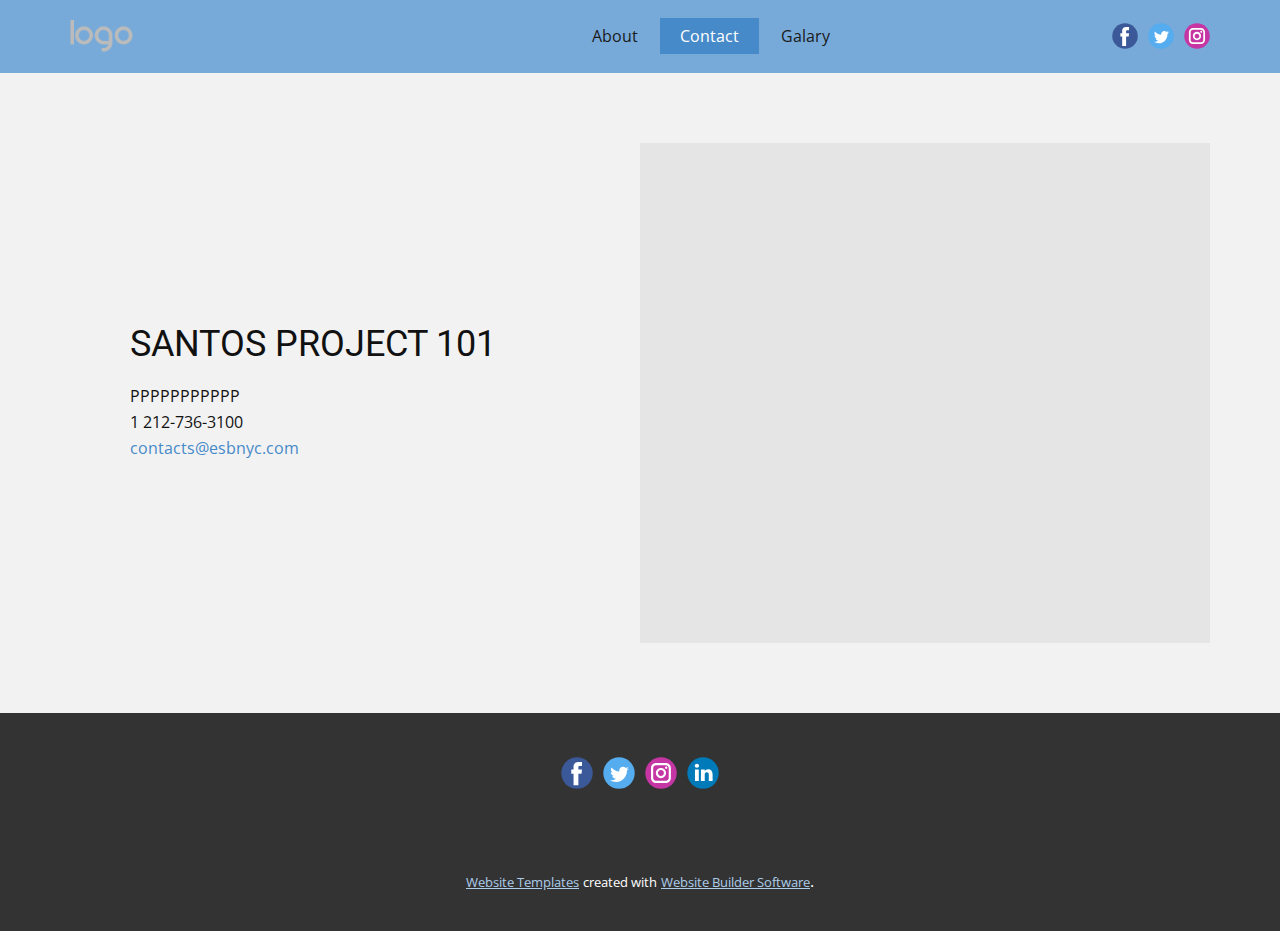
<file: Contact.html>
<!DOCTYPE html>
<html style="font-size: 16px;">
  <head>
    <meta name="viewport" content="width=device-width, initial-scale=1.0">
    <meta charset="utf-8">
    <meta name="keywords" content="SANTOS PROJECT 101">
    <meta name="description" content="">
    <meta name="page_type" content="np-template-header-footer-from-plugin">
    <title>Contact</title>
    <link rel="stylesheet" href="nicepage.css" media="screen">
<link rel="stylesheet" href="Contact.css" media="screen">
    <script class="u-script" type="text/javascript" src="jquery.js" defer=""></script>
    <script class="u-script" type="text/javascript" src="nicepage.js" defer=""></script>
    <meta name="generator" content="Nicepage 3.16.0, nicepage.com">
    <link id="u-theme-google-font" rel="stylesheet" href="https://fonts.googleapis.com/css?family=Roboto:100,100i,300,300i,400,400i,500,500i,700,700i,900,900i|Open+Sans:300,300i,400,400i,600,600i,700,700i,800,800i">
    
    
    <script type="application/ld+json">{
		"@context": "http://schema.org",
		"@type": "Organization",
		"name": "",
		"url": "index.html",
		"logo": "images/default-logo.png",
		"sameAs": []
}</script>
    <meta property="og:title" content="Contact">
    <meta property="og:type" content="website">
    <meta name="theme-color" content="#478ac9">
    <link rel="canonical" href="index.html">
    <meta property="og:url" content="index.html">
  </head>
  <body class="u-body"><header class="u-align-center-sm u-align-center-xs u-clearfix u-header u-palette-1-light-1 u-header" id="sec-6d69"><div class="u-clearfix u-sheet u-sheet-1">
        <a href="https://nicepage.com" class="u-image u-logo u-image-1">
          <img src="images/default-logo.png" class="u-logo-image u-logo-image-1">
        </a>
        <div class="u-social-icons u-spacing-10 u-social-icons-1">
          <a class="u-social-url" title="facebook" target="_blank" href=""><span class="u-icon u-icon-circle u-social-facebook u-social-icon u-icon-1"><svg class="u-svg-link" preserveAspectRatio="xMidYMin slice" viewBox="0 0 112 112" style=""><use xmlns:xlink="http://www.w3.org/1999/xlink" xlink:href="#svg-c584"></use></svg><svg class="u-svg-content" viewBox="0 0 112 112" x="0" y="0" id="svg-c584"><circle fill="currentColor" cx="56.1" cy="56.1" r="55"></circle><path fill="#FFFFFF" d="M73.5,31.6h-9.1c-1.4,0-3.6,0.8-3.6,3.9v8.5h12.6L72,58.3H60.8v40.8H43.9V58.3h-8V43.9h8v-9.2
            c0-6.7,3.1-17,17-17h12.5v13.9H73.5z"></path></svg></span>
          </a>
          <a class="u-social-url" title="twitter" target="_blank" href=""><span class="u-icon u-icon-circle u-social-icon u-social-twitter u-icon-2"><svg class="u-svg-link" preserveAspectRatio="xMidYMin slice" viewBox="0 0 112 112" style=""><use xmlns:xlink="http://www.w3.org/1999/xlink" xlink:href="#svg-4ba1"></use></svg><svg class="u-svg-content" viewBox="0 0 112 112" x="0" y="0" id="svg-4ba1"><circle fill="currentColor" class="st0" cx="56.1" cy="56.1" r="55"></circle><path fill="#FFFFFF" d="M83.8,47.3c0,0.6,0,1.2,0,1.7c0,17.7-13.5,38.2-38.2,38.2C38,87.2,31,85,25,81.2c1,0.1,2.1,0.2,3.2,0.2
            c6.3,0,12.1-2.1,16.7-5.7c-5.9-0.1-10.8-4-12.5-9.3c0.8,0.2,1.7,0.2,2.5,0.2c1.2,0,2.4-0.2,3.5-0.5c-6.1-1.2-10.8-6.7-10.8-13.1
            c0-0.1,0-0.1,0-0.2c1.8,1,3.9,1.6,6.1,1.7c-3.6-2.4-6-6.5-6-11.2c0-2.5,0.7-4.8,1.8-6.7c6.6,8.1,16.5,13.5,27.6,14
            c-0.2-1-0.3-2-0.3-3.1c0-7.4,6-13.4,13.4-13.4c3.9,0,7.3,1.6,9.8,4.2c3.1-0.6,5.9-1.7,8.5-3.3c-1,3.1-3.1,5.8-5.9,7.4
            c2.7-0.3,5.3-1,7.7-2.1C88.7,43,86.4,45.4,83.8,47.3z"></path></svg></span>
          </a>
          <a class="u-social-url" title="instagram" target="_blank" href=""><span class="u-icon u-icon-circle u-social-icon u-social-instagram u-icon-3"><svg class="u-svg-link" preserveAspectRatio="xMidYMin slice" viewBox="0 0 112 112" style=""><use xmlns:xlink="http://www.w3.org/1999/xlink" xlink:href="#svg-ce2f"></use></svg><svg class="u-svg-content" viewBox="0 0 112 112" x="0" y="0" id="svg-ce2f"><circle fill="currentColor" cx="56.1" cy="56.1" r="55"></circle><path fill="#FFFFFF" d="M55.9,38.2c-9.9,0-17.9,8-17.9,17.9C38,66,46,74,55.9,74c9.9,0,17.9-8,17.9-17.9C73.8,46.2,65.8,38.2,55.9,38.2
            z M55.9,66.4c-5.7,0-10.3-4.6-10.3-10.3c-0.1-5.7,4.6-10.3,10.3-10.3c5.7,0,10.3,4.6,10.3,10.3C66.2,61.8,61.6,66.4,55.9,66.4z"></path><path fill="#FFFFFF" d="M74.3,33.5c-2.3,0-4.2,1.9-4.2,4.2s1.9,4.2,4.2,4.2s4.2-1.9,4.2-4.2S76.6,33.5,74.3,33.5z"></path><path fill="#FFFFFF" d="M73.1,21.3H38.6c-9.7,0-17.5,7.9-17.5,17.5v34.5c0,9.7,7.9,17.6,17.5,17.6h34.5c9.7,0,17.5-7.9,17.5-17.5V38.8
            C90.6,29.1,82.7,21.3,73.1,21.3z M83,73.3c0,5.5-4.5,9.9-9.9,9.9H38.6c-5.5,0-9.9-4.5-9.9-9.9V38.8c0-5.5,4.5-9.9,9.9-9.9h34.5
            c5.5,0,9.9,4.5,9.9,9.9V73.3z"></path></svg></span>
          </a>
        </div>
        <nav class="u-align-left u-menu u-menu-dropdown u-offcanvas u-menu-1">
          <div class="menu-collapse" style="font-size: 1rem;">
            <a class="u-button-style u-nav-link" href="#">
              <svg class="u-svg-link" preserveAspectRatio="xMidYMin slice" viewBox="0 0 302 302" style=""><use xmlns:xlink="http://www.w3.org/1999/xlink" xlink:href="#svg-8a8f"></use></svg>
              <svg xmlns="http://www.w3.org/2000/svg" xmlns:xlink="http://www.w3.org/1999/xlink" version="1.1" id="svg-8a8f" x="0px" y="0px" viewBox="0 0 302 302" style="enable-background:new 0 0 302 302;" xml:space="preserve" class="u-svg-content"><g><rect y="36" width="302" height="30"></rect><rect y="236" width="302" height="30"></rect><rect y="136" width="302" height="30"></rect>
</g><g></g><g></g><g></g><g></g><g></g><g></g><g></g><g></g><g></g><g></g><g></g><g></g><g></g><g></g><g></g></svg>
            </a>
          </div>
          <div class="u-custom-menu u-nav-container">
            <ul class="u-nav u-spacing-2 u-unstyled u-nav-1"><li class="u-nav-item"><a class="u-active-palette-1-base u-border-active-palette-1-base u-border-hover-palette-1-light-1 u-button-style u-hover-palette-1-light-1 u-nav-link u-text-active-white u-text-grey-90 u-text-hover-white" href="About.html" style="padding: 10px 20px;">About</a>
</li><li class="u-nav-item"><a class="u-active-palette-1-base u-border-active-palette-1-base u-border-hover-palette-1-light-1 u-button-style u-hover-palette-1-light-1 u-nav-link u-text-active-white u-text-grey-90 u-text-hover-white" href="Contact.html" style="padding: 10px 20px;">Contact</a>
</li><li class="u-nav-item"><a class="u-active-palette-1-base u-border-active-palette-1-base u-border-hover-palette-1-light-1 u-button-style u-hover-palette-1-light-1 u-nav-link u-text-active-white u-text-grey-90 u-text-hover-white" href="Galary.html" style="padding: 10px 20px;">Galary</a>
</li></ul>
          </div>
          <div class="u-custom-menu u-nav-container-collapse">
            <div class="u-align-center u-black u-container-style u-inner-container-layout u-opacity u-opacity-95 u-sidenav">
              <div class="u-sidenav-overflow">
                <div class="u-menu-close"></div>
                <ul class="u-align-center u-nav u-popupmenu-items u-unstyled u-nav-2"><li class="u-nav-item"><a class="u-button-style u-nav-link" href="About.html" style="padding: 10px 20px;">About</a>
</li><li class="u-nav-item"><a class="u-button-style u-nav-link" href="Contact.html" style="padding: 10px 20px;">Contact</a>
</li><li class="u-nav-item"><a class="u-button-style u-nav-link" href="Galary.html" style="padding: 10px 20px;">Galary</a>
</li></ul>
              </div>
            </div>
            <div class="u-black u-menu-overlay u-opacity u-opacity-70"></div>
          </div>
        </nav>
      </div></header>
    <section class="u-clearfix u-grey-5 u-section-1" id="sec-1b49">
      <div class="u-clearfix u-sheet u-sheet-1">
        <div class="u-clearfix u-expanded-width u-layout-wrap u-layout-wrap-1">
          <div class="u-layout">
            <div class="u-layout-row">
              <div class="u-align-left u-container-style u-layout-cell u-left-cell u-size-30 u-layout-cell-1">
                <div class="u-container-layout u-valign-middle u-container-layout-1">
                  <h2 class="u-text u-text-1">SANTOS PROJECT 101</h2>
                  <p class="u-text u-text-2">PPPPPPPPPPP</p>
                  <p class="u-text u-text-3">1 212-736-3100</p>
                  <p class="u-text u-text-4">
                    <a href="mailto:contacts@esbnyc.com">contacts@esbnyc.com</a>
                  </p>
                </div>
              </div>
              <div class="u-container-style u-layout-cell u-right-cell u-size-30 u-layout-cell-2">
                <div class="u-container-layout u-container-layout-2">
                  <div class="u-expanded u-grey-10 u-map">
                    <div class="embed-responsive">
                      <iframe class="embed-responsive-item" src="//maps.google.com/maps?output=embed&amp;q=Manhattan&amp;t=m" data-map="[base64]"></iframe>
                    </div>
                  </div>
                </div>
              </div>
            </div>
          </div>
        </div>
      </div>
    </section>
    
    
    <footer class="u-clearfix u-footer u-grey-80" id="sec-30d3"><div class="u-clearfix u-sheet u-sheet-1">
        <div class="u-align-left u-social-icons u-spacing-10 u-social-icons-1">
          <a class="u-social-url" title="facebook" target="_blank" href=""><span class="u-icon u-icon-circle u-social-facebook u-social-icon u-icon-1"><svg class="u-svg-link" preserveAspectRatio="xMidYMin slice" viewBox="0 0 112 112" style=""><use xmlns:xlink="http://www.w3.org/1999/xlink" xlink:href="#svg-9bb2"></use></svg><svg class="u-svg-content" viewBox="0 0 112 112" x="0" y="0" id="svg-9bb2"><circle fill="currentColor" cx="56.1" cy="56.1" r="55"></circle><path fill="#FFFFFF" d="M73.5,31.6h-9.1c-1.4,0-3.6,0.8-3.6,3.9v8.5h12.6L72,58.3H60.8v40.8H43.9V58.3h-8V43.9h8v-9.2
            c0-6.7,3.1-17,17-17h12.5v13.9H73.5z"></path></svg></span>
          </a>
          <a class="u-social-url" title="twitter" target="_blank" href=""><span class="u-icon u-icon-circle u-social-icon u-social-twitter u-icon-2"><svg class="u-svg-link" preserveAspectRatio="xMidYMin slice" viewBox="0 0 112 112" style=""><use xmlns:xlink="http://www.w3.org/1999/xlink" xlink:href="#svg-b16e"></use></svg><svg class="u-svg-content" viewBox="0 0 112 112" x="0" y="0" id="svg-b16e"><circle fill="currentColor" class="st0" cx="56.1" cy="56.1" r="55"></circle><path fill="#FFFFFF" d="M83.8,47.3c0,0.6,0,1.2,0,1.7c0,17.7-13.5,38.2-38.2,38.2C38,87.2,31,85,25,81.2c1,0.1,2.1,0.2,3.2,0.2
            c6.3,0,12.1-2.1,16.7-5.7c-5.9-0.1-10.8-4-12.5-9.3c0.8,0.2,1.7,0.2,2.5,0.2c1.2,0,2.4-0.2,3.5-0.5c-6.1-1.2-10.8-6.7-10.8-13.1
            c0-0.1,0-0.1,0-0.2c1.8,1,3.9,1.6,6.1,1.7c-3.6-2.4-6-6.5-6-11.2c0-2.5,0.7-4.8,1.8-6.7c6.6,8.1,16.5,13.5,27.6,14
            c-0.2-1-0.3-2-0.3-3.1c0-7.4,6-13.4,13.4-13.4c3.9,0,7.3,1.6,9.8,4.2c3.1-0.6,5.9-1.7,8.5-3.3c-1,3.1-3.1,5.8-5.9,7.4
            c2.7-0.3,5.3-1,7.7-2.1C88.7,43,86.4,45.4,83.8,47.3z"></path></svg></span>
          </a>
          <a class="u-social-url" title="instagram" target="_blank" href=""><span class="u-icon u-icon-circle u-social-icon u-social-instagram u-icon-3"><svg class="u-svg-link" preserveAspectRatio="xMidYMin slice" viewBox="0 0 112 112" style=""><use xmlns:xlink="http://www.w3.org/1999/xlink" xlink:href="#svg-9514"></use></svg><svg class="u-svg-content" viewBox="0 0 112 112" x="0" y="0" id="svg-9514"><circle fill="currentColor" cx="56.1" cy="56.1" r="55"></circle><path fill="#FFFFFF" d="M55.9,38.2c-9.9,0-17.9,8-17.9,17.9C38,66,46,74,55.9,74c9.9,0,17.9-8,17.9-17.9C73.8,46.2,65.8,38.2,55.9,38.2
            z M55.9,66.4c-5.7,0-10.3-4.6-10.3-10.3c-0.1-5.7,4.6-10.3,10.3-10.3c5.7,0,10.3,4.6,10.3,10.3C66.2,61.8,61.6,66.4,55.9,66.4z"></path><path fill="#FFFFFF" d="M74.3,33.5c-2.3,0-4.2,1.9-4.2,4.2s1.9,4.2,4.2,4.2s4.2-1.9,4.2-4.2S76.6,33.5,74.3,33.5z"></path><path fill="#FFFFFF" d="M73.1,21.3H38.6c-9.7,0-17.5,7.9-17.5,17.5v34.5c0,9.7,7.9,17.6,17.5,17.6h34.5c9.7,0,17.5-7.9,17.5-17.5V38.8
            C90.6,29.1,82.7,21.3,73.1,21.3z M83,73.3c0,5.5-4.5,9.9-9.9,9.9H38.6c-5.5,0-9.9-4.5-9.9-9.9V38.8c0-5.5,4.5-9.9,9.9-9.9h34.5
            c5.5,0,9.9,4.5,9.9,9.9V73.3z"></path></svg></span>
          </a>
          <a class="u-social-url" title="linkedin" target="_blank" href=""><span class="u-icon u-icon-circle u-social-icon u-social-linkedin u-icon-4"><svg class="u-svg-link" preserveAspectRatio="xMidYMin slice" viewBox="0 0 112 112" style=""><use xmlns:xlink="http://www.w3.org/1999/xlink" xlink:href="#svg-259d"></use></svg><svg class="u-svg-content" viewBox="0 0 112 112" x="0" y="0" id="svg-259d"><circle fill="currentColor" cx="56.1" cy="56.1" r="55"></circle><path fill="#FFFFFF" d="M41.3,83.7H27.9V43.4h13.4V83.7z M34.6,37.9L34.6,37.9c-4.6,0-7.5-3.1-7.5-7c0-4,3-7,7.6-7s7.4,3,7.5,7
            C42.2,34.8,39.2,37.9,34.6,37.9z M89.6,83.7H76.2V62.2c0-5.4-1.9-9.1-6.8-9.1c-3.7,0-5.9,2.5-6.9,4.9c-0.4,0.9-0.4,2.1-0.4,3.3v22.5
            H48.7c0,0,0.2-36.5,0-40.3h13.4v5.7c1.8-2.7,5-6.7,12.1-6.7c8.8,0,15.4,5.8,15.4,18.1V83.7z"></path></svg></span>
          </a>
        </div>
      </div></footer>
    <section class="u-backlink u-clearfix u-grey-80">
      <a class="u-link" href="https://nicepage.com/website-templates" target="_blank">
        <span>Website Templates</span>
      </a>
      <p class="u-text">
        <span>created with</span>
      </p>
      <a class="u-link" href="https://nicepage.com/" target="_blank">
        <span>Website Builder Software</span>
      </a>. 
    </section>
  </body>
</html>
</file>
